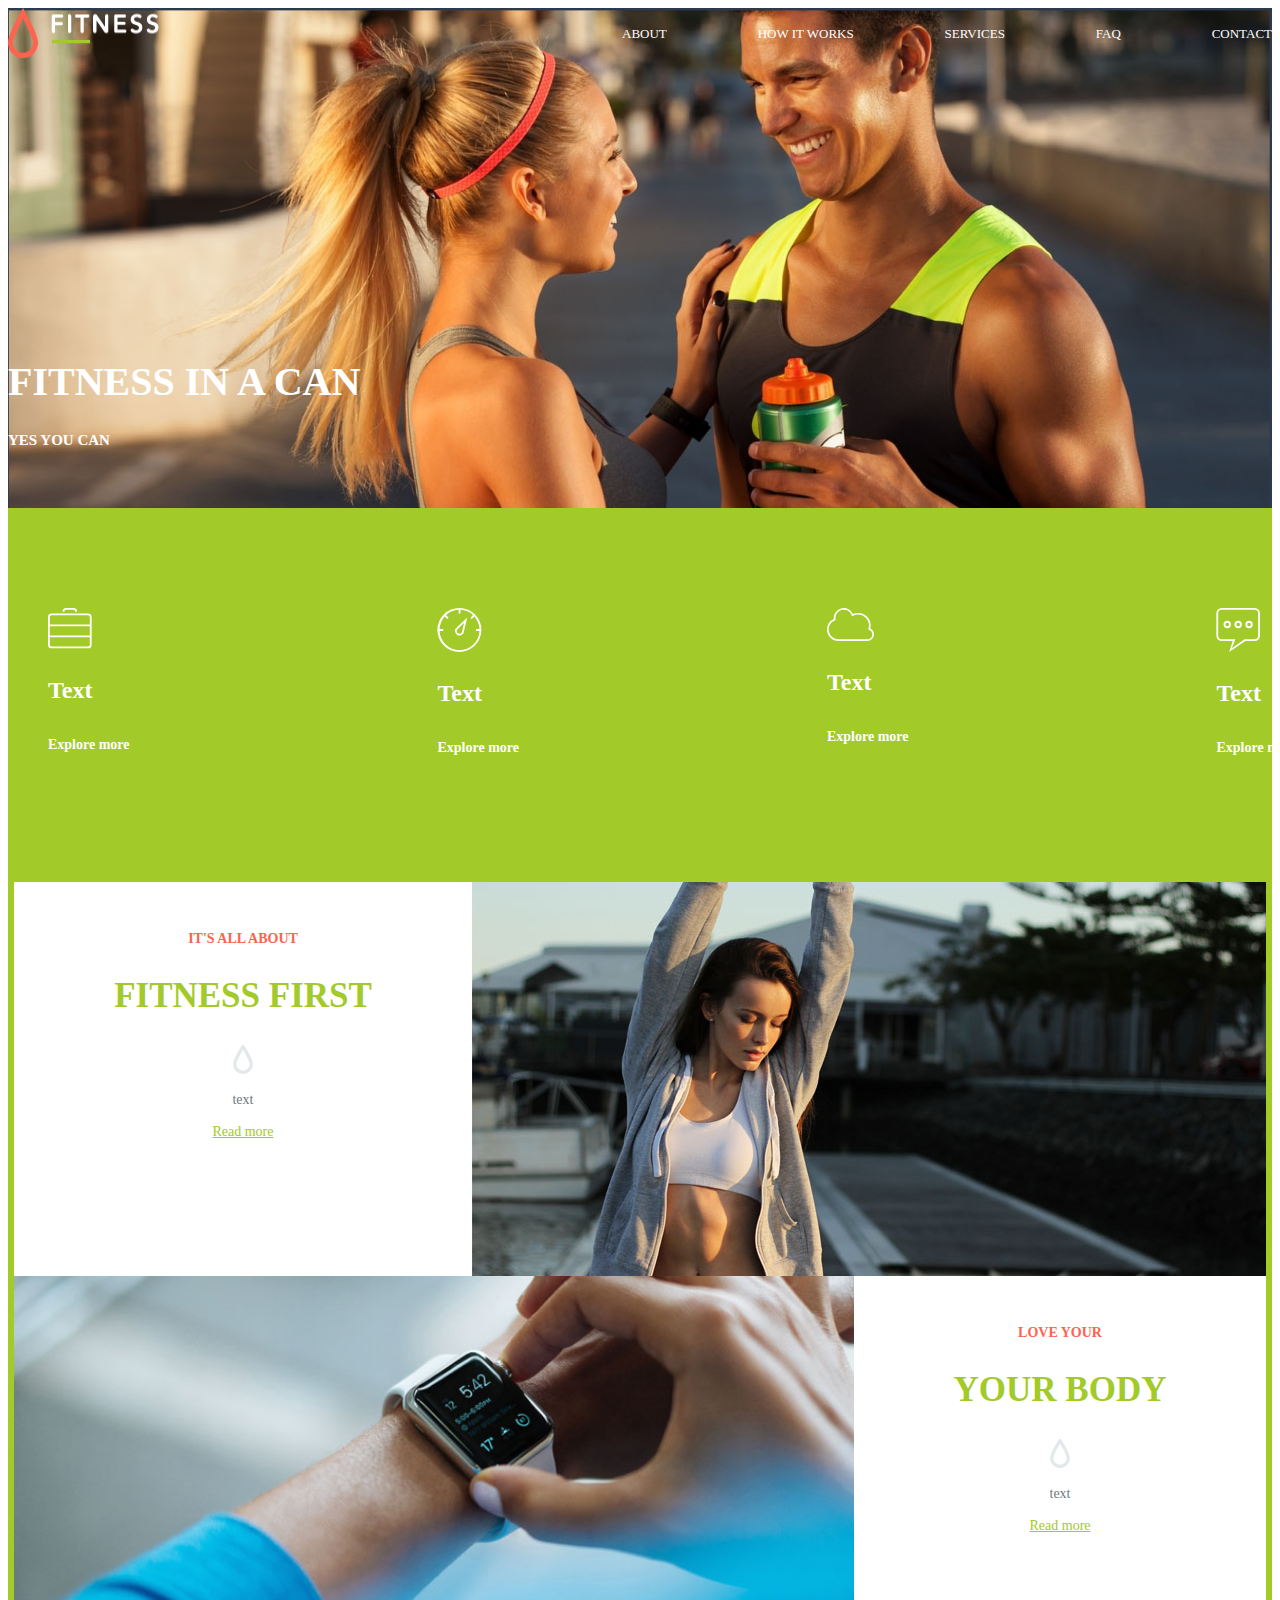
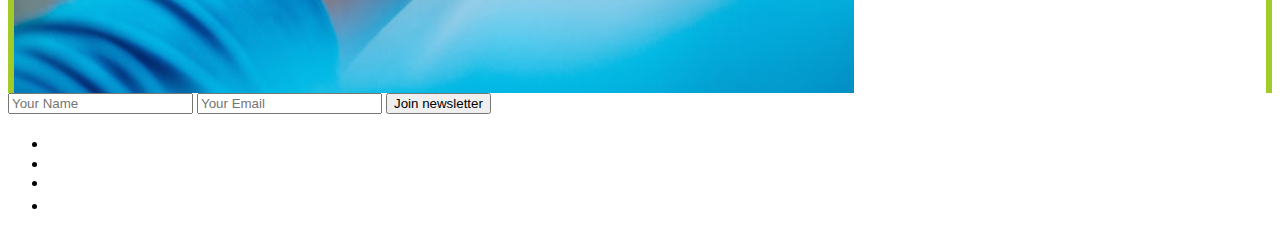
<file: fitness.html>
<!DOCTYPE html>
<html lang="en">
<head>
	<meta charset="UTF-8">
	<title>Fitness</title>
	<link rel="stylesheet" href="./style.css">
</head>
<body>
	<header  class="header">
		<div class="container">
		<img src="./images/logo.png">
		<nav>
		    <ul class= "menutop">
				<li>
					<a href="" class="link">About</a>
				</li>
				<li>
					<a href="" class="link">How it works</a>
				</li>
                <li> 
                	<a href="" class="link">Services</a>
                </li>
                <li>
                	<a href="" class="link">FAQ</a>
                </li>
                <li>
                	<a href="" class="link">Contact</a>
                </li>
			</ul>
		</nav>
		</div>
<h1 class="title">Fitness in a can</h1>
<h2 class="title2">yes you can</h2>
    </header>
	<main class="main">
		<section>
			<ul class="mainmenu">
				<li class="margin_top">
					<img src="./images/icon1.svg" >
					<h3 class="classh3" Resources</h3>
					<p class="text" >Text</p>
					<a href="" class="read_more">Explore more</a>
				</li>

				<li class="margin_top">
					<img src="./images/icon2.svg" >
					<h3 class="classh3" Training & Funding</h3>
					<p class="text" >Text</p>
					<a href=""class="read_more">Explore more</a>
				</li>
				<li class="margin_top">
					<img src="./images/icon3.svg" >
					<h3 class="classh3" Connect </h3>
					<p class="text" >Text</p>
					<a href=""class="read_more">Explore more</a>
				</li>
				<li class="margin_top">
					<img src="./images/icon4.svg" >
					<h3 class="classh3" Communicate</h3>
					<p class="text" >Text</p>
					<a href=""class="read_more">Explore more</a>
				</li>
			</ul>
		</section>
 <section class="section1">
	    	<div class="background1">
	    		<h4 class="title4">
	    		It's all about
	    		</h4>
	    		<h2 class="title5">
	    		Fitness first
	    	    </h2>
	    		<img src="./images/icon5.svg" atl width="20"/>
	    		<p class="text1">text</p>
	    		<a href="" class="read_more1" >Read more</a>
	    	</div>
 	    	<img src="./images/img1.jpg" />
 </section>	
<section class="section2">
            <img src="./images/img2.jpg" width="840" />
	    	<div class="background2">
	    		<h4 class="title6">
	    		Love your
	    	    </h4>
	    		<h2 class="title7">
	    		Your body
	    	    </h2>
	    		<img src="./images/icon5.svg" atl width="20" />
	    		<p class="text2">text</p>
	    		<a href="" class="read_more2">Read more</a>
	    	</div>
	    </section>
	</main>
	<footer>
		<form action="" method="post">
		<input type="text" placeholder="Your Name"/>
		<input type="text" placeholder="Your Email"/>
		<button>Join newsletter</button>
		</form>
		<ul>
			<li>
				<a href="">
				<img src="./images/fb.svg" alt="" />
				</a>
			</li>
			<li>
				<a href="">
				<img src="./images/tw.svg" alt="">
				</a>
			</li>
			<li>
				<a href="">
				<img src="./images/yt.svg" alt="">
				</a>
			</li>
			<li>
				<a href="">
				<img src="./images/ln.svg" alt="">
				</a>
			</li>
		</ul>
	</footer>
</body>
</html>
</file>
<file: style.css>
.header{
	background-image: url('./images/background.jpg');
	height:500px;
background-size: cover;
background-repeat:no-repeat;

}




.link {
	color: white;
	font-size: 13px;
	text-transform: uppercase;
	text-decoration: none;
}


.menutop {
	display: flex;
	justify-content: space-between;
	width: 650px;
	list-style: none;

}

.container{
	display:flex;
	justify-content: space-between;
}


.title{
	color: #ffffff;
	font-size: 40px;
	margin-top: 300px;
	text-transform: uppercase;
}

.title2{
	color: #ffffff;
	font-size: 15px;
	text-transform: uppercase;
}
.mainmenu{
	display: flex;
    justify-content: space-between;
    list-style: none;
    color: #ffffff;
    width: 1250px;
    margin: 0 auto;
    padding-right: 40px;
}
.margin_top{
	margin-top: 100px;
}

.main {
	background: #a2ca28;
}

.read_more{
	color: #ffffff;
	text-decoration: none;
	font-size: 14px;
}

.classh3{
font-size: 24px;
}

.text{
font-size: 24px;
color: #ffffff
}

.section1{
	display: flex;
	justify-content: center;
	text-align: center;
	padding-top: 100px;

}

.background1{
	background: #ffffff;
	text-align: center;
   
}

.title4{
	color: #fd634e;
	font-size: 14px;
	text-transform: uppercase;
	padding-right: 100px;
    padding-left: 100px;
    padding-top: 30px;
}

.title5{
	color: #a2ca28;
	font-size: 35px;
	text-transform: uppercase;
	padding-right: 100px;
    padding-left: 100px;
}

.text1{
	color: #6f787d;
	font-size: 14px;
}

.read_more1{
	font-size: 14px;
	color: #a2ca28;

}


.section2{
	display: flex;
	justify-content: center;
	text-align: center;
	

}

.background2{
	background: #ffffff;
	text-align: center;
   
}

.title6{
	color: #fd634e;
	font-size: 14px;
	text-transform: uppercase;
	padding-right: 100px;
    padding-left: 100px;
    padding-top: 30px;
}

.title7{
	color: #a2ca28;
	font-size: 35px;
	text-transform: uppercase;
	padding-right: 100px;
    padding-left: 100px;
}

.text2{
	color: #6f787d;
	font-size: 14px;
}

.read_more2{
	font-size: 14px;
	color: #a2ca28;

}
</file>
